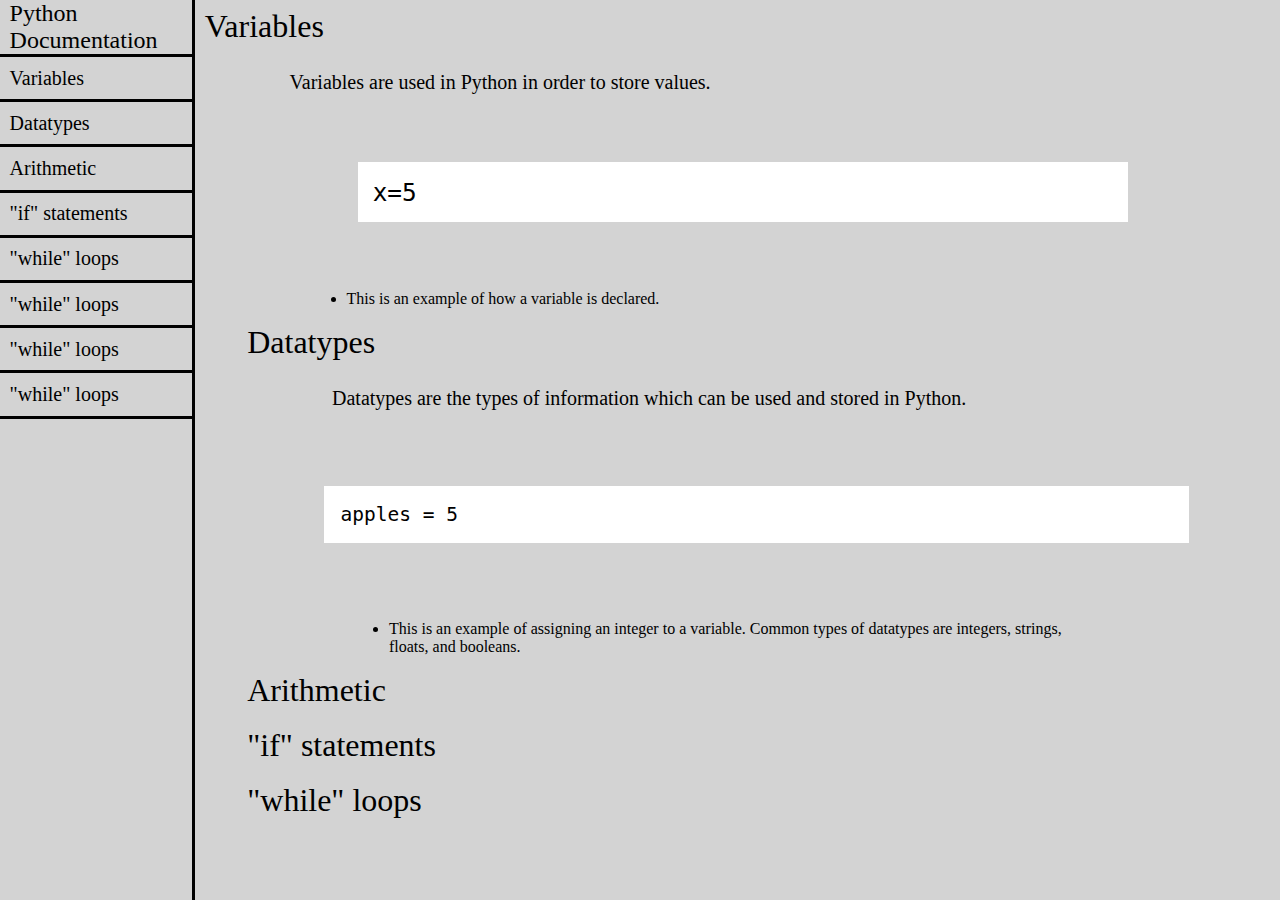
<file: documentation.html>
<!DOCTYPE html>
<html>
<head>
  <title>Python</title>
  <link rel = "stylesheet"
   type = "text/css"
   href = "documentation.css" />
</head>
<main id="doc_main">
  <section id="variables" class="main_section"></section>
  <header class="section-head">Variables</header><br>
  <p>Variables are used in Python in order to store values.<p>
  <code>x=5</code>
  <ul>
    <li>This is an example of how a variable is declared.</li>
  </ul>
  <section id="datatypes" class="main_section"
  </section>
  <header class="section-head">Datatypes</header><br>
  <p>Datatypes are the types of information which can be used and stored in Python.</p>
  <code>apples = 5</code>
  <ul>
  <li>This is an example of assigning an integer to a variable. Common types of datatypes are integers, strings, floats, and booleans.
  </ul>
  <section id="arithmetic" class="main_section"></section>
  <header class="section-head">Arithmetic</header><br>
  <section id="if_statements" class="main_section"></section>
  <header class="section-head">"if" statements</header><br>
  <section id="while_loops" class="main_section"></section>
  <header class="section-head">"while" loops</header><br>
 </main> 
  <nav id="nav-bar">
    <header id="nav-title" >Python Documentation</header>
    <a class="nav-link" href="#variables">Variables</a>
    <a class="nav-link" href="#datatypes">Datatypes</a>
    <a class="nav-link" href="#arithmetic">Arithmetic</a>
    <a class="nav-link" href="#if_statements">"if" statements</a>
    <a class="nav-link" href="#while_loops">"while" loops</a>
    <a class="nav-link" href="#while_loops">"while" loops</a>
    <a class="nav-link" href="#while_loops">"while" loops</a>
    <a class="nav-link" href="#while_loops">"while" loops</a>
  </nav>
</html>
</file>
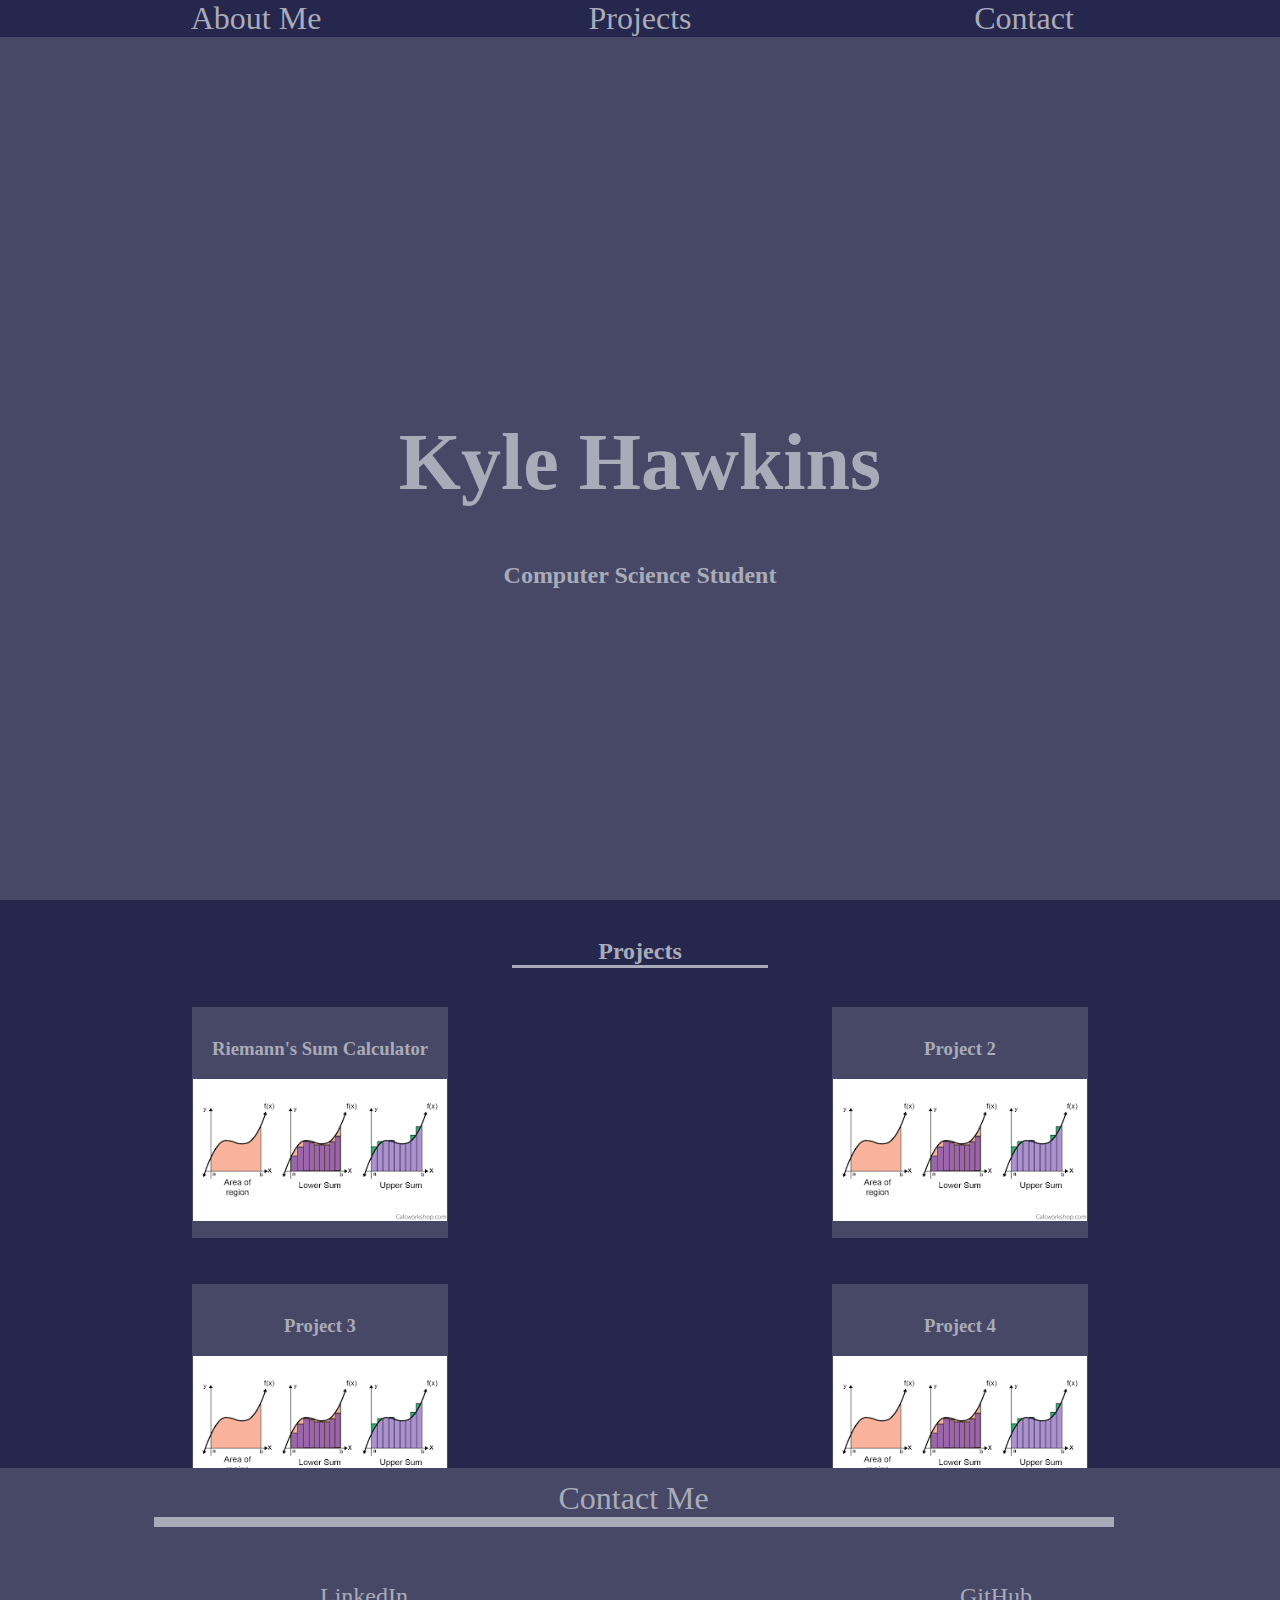
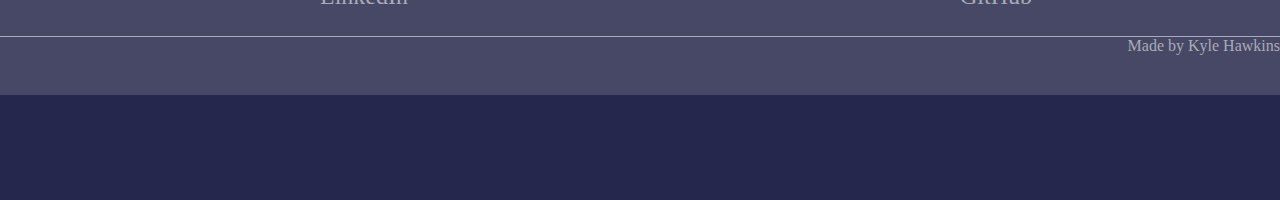
<file: portfolio.html>
<!DOCTYPE html>
<html>
 <head>
   <title>Kyle Hawkins' Portfolio</title>
   <link rel = "stylesheet"
   type = "text/css"
   href = "portfolio.css" />
  </head>
<body>
  <nav id="navbar">
    <a class="nav-link" href="#welcome-section">About Me</a>
    <a class="nav-link" href="#projects">Projects</a>
    <a class="nav-link" href="#footer-head">Contact</a>
  </nav>
  <section id="welcome-section">
    <div id="welcome">
    <h1>Kyle Hawkins</h1>
    <h2>Computer Science Student</h2>
    </div>
  </section>
  <section id="stuff">
    <h2 id="prohead">Projects</h2>
  <div id="projects">
    <div class="project-group" id="project1">
    <h3 class="project-title">Riemann's Sum Calculator</h3>
    <a class="project-link"><img class="project-image" src="[data-uri]"></a>
    </div>
    <div class="project-group" id="project2">
    <h3 class="project-title">Project 2</h3>
    <a class="project-link"><img class="project-image" src="[data-uri]"></a>
    </div>
    <div class="project-group" id="project3">
    <h3 class="project-title">Project 3</h3>
    <a class="project-link"><img class="project-image" src="[data-uri]"></a>
    </div>
    <div class="project-group" id="project4">
    <h3 class="project-title">Project 4</h3>
    <a class="project-link" ><img class="project-image" src="[data-uri]"></a>
      
    </div>
    
   </div>
    <footer>
      <p id="footer-head">Contact Me</p>
    <div id="footer-container">
      <div class="link">
      <p>LinkedIn</p>
      </div>
      <div class="link">
      <p>GitHub</p>
      </div>
      </div>
      <p id="made">Made by Kyle Hawkins</p>
        </footer>
  </section>
  
  
</body>
  
  </html>
</file>
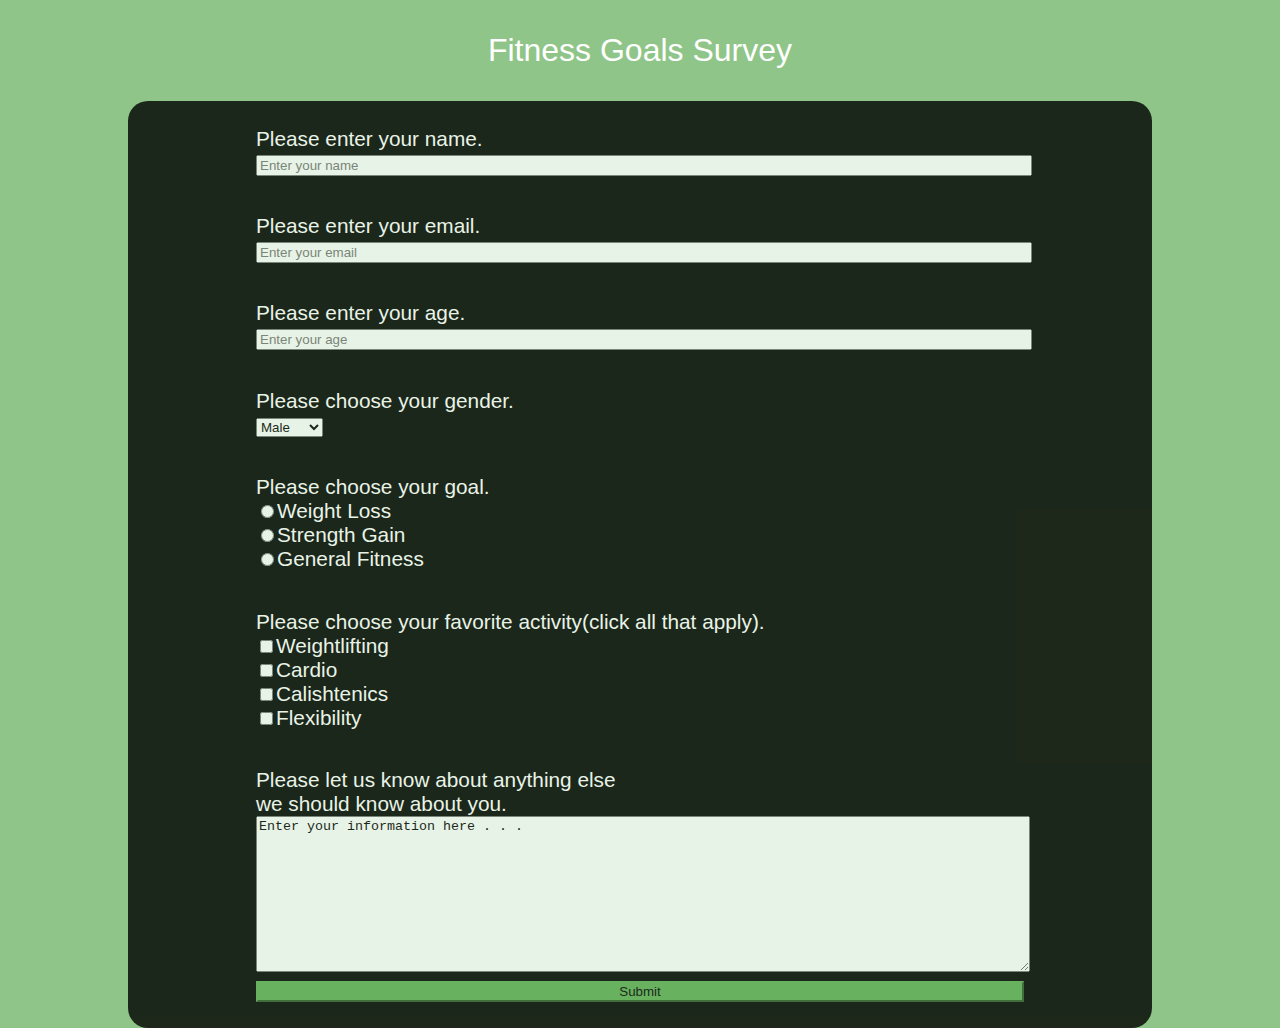
<file: survey.html>
<!DOCTYPE HTML>
<html>
  <head>
    <title id="title"><h1>Survey</h1></title>
    <link rel = "stylesheet"
   type = "text/css"
   href = "survey.css" />
  </head>
  <body>
      <div id="overlay">
    <p id="description">Fitness Goals Survey</p>
    <form id="survey-form">
      <label for="name" id="name-label">Please enter your name.</label><br>
      <input id="name" type="text" placeholder="Enter your name" required><br>
      <label for="email" id="email-label">Please enter your email.</label><br>
      <input id="email" type="email" placeholder="Enter your email" required><br>
      <label for="number" id="number-label">Please enter your age.</label><br>
      <input id="number" type="number" placeholder="Enter your age" minlength="1" maxlength="3" required><br>
      <label for="dropdown" id="dropdown-label">Please choose your gender.</label><br>
      <select name="feature" id="dropdown">
        <option value="Male">Male</option>
        <option value="Female">Female</option>
        <option value="Other">Other</option>
      </select><br>
      <div id="goal-div">
      <label for="goal" id="goal-label">Please choose your goal.</label><br>
      <label id="weight-loss-button" for="weight-loss">
        <input value="Weight Loss" type="radio" name="goal">Weight Loss
      </label><br>
      <label for="strength-gain">
        <input value="Strength Gain" id="strength-gain" type="radio" name="goal">Strength Gain
      </label><br>
      <label for="general-fitness">
        <input value="General Fitness" id="general-fitness" type="radio" name="goal">General Fitness
        </label><br></div>
      <div id="activity-div">
      <label for="activity" id="activity-label">Please choose your favorite activity(click all that apply).</label><br>
      <label for="weightlifting" id="weightlifting-label">
        <input value="Weightlifting" id="weightlifting" type="checkbox" name="activity">Weightlifting</label><br>
      <label for="cardio" id="cardio-label">
        <input value="Cardio" id="cardio" type="checkbox" name="activity">Cardio</label><br>
      <label for="Calisthenics" id="calisthenics-label">
        <input value="Calisthenics" id="calisthenics" type="checkbox" name="activity">Calishtenics</label><br>
      <label value="Flexibility" for="Flexibility" id="flexibility-label">
        <input id="flexibility" type="checkbox" name="activity">Flexibility</label><br>
      </div>
      <label for="comments" id="comments-label">Please let us know about anything else <br>we should know about you.</label><br>
      <textarea id="comments" rows="10" columns="20">Enter your information here . . .</textarea><br>
      <button type="submit" id="submit">Submit</button>
    </form>
   </div>
  </body>
  
</html>
</file>
<file: documentation.css>
code{
  background-color:white;
  padding: 2% 0 2% 2%;
  width:100%;
}
#nav-bar > a{
  font-size: 1.25em;
  display: block;
  text-decoration: none;
  color: black;
  padding: 5% 0% 5% 5%;
  border-bottom:solid;
  
}
#nav-bar{
width: 15%;
height: 100%;
background-color: lightgrey;
position: fixed;
left:0;
top:0;
overflow-y:auto;
border-right: solid;
  
 
}
main{
  position:absolute;
  left: 16%;
  
}
#nav-title{
  padding-left:5%;
  font-size: 1.5em;
  border-bottom: solid;
  left:1%;
}
header{
  font-size: 1.25em;
}
body{
background-color: lightgrey;
}


.main_section{
 margin-left:5%; 
 width:100%;
}
p{
  padding-left:9%;
  font-size: 1.25em;
  margin:1%;
}
code{
  margin:9%;
  font-size: 1.5em;
  display:block;
  
}
.section-head{
  font-size:2em;

}
ul{
  margin-left:12%;
}
</file>
<file: portfolio.css>
a{
  color:#AAABB8;
  text-decoration:none;
  font-family:Georgia;
}

nav{
  position:fixed;
  top:0;
  left:0;
  width: 100%;
  display:flex;
  justify-content: space-evenly;
  background-color: #25274D;
  z-index:10;
  align-items:center;
}
#welcome-section{
  display:flex;
  align-items:center;
  justify-content: center;
  position:absolute;
  width:100%;
  height:100%;
  background-color: #464866;
  left:0%;
  top:0%;
}
.nav-link{
  font-size: 200%;
  width:20%;
  text-align:center;
  height:120%;
  transition: background-color .5s ease-in;
}
.nav-link:hover{
  background-color:black;
}

h1{
  text-align:center;
  font-size: 5em
}
h2{
  text-align:center;
}
body{
  font-family:Georgia;
  color:#AAABB8;
}
#welcome-section{
  position:absolute;
  top:4%;
}
#stuff{
  position:absolute;
  left:0;
  top:100%;
  width:100%;
  background-color: #25274D;
  height: 100%;
}
#projects{
  background-color: #25274D;
  display:grid;
  grid-template-columns:50% 50%;
  text-align:center;
  padding-bottom: 15%;
  grid-row-gap: 10%;
}
.project-title{
  padding-top:5%;
}
.project-image{
  width:99%;
  padding-bottom: 5%;

}
#prohead{
  text-align:center;
  border-bottom: solid;
  margin: 3% 40%
}
.project-group{
  background-color: #464866;
  margin-left: 30%;
  margin-right: 30%;
  transition: transform 0.3s ease-out;
  
}
.project-group:hover{
  transform: translateY(8px);
}
footer{
  font-family:Georgia;
  position: relative;
  bottom:25%;
  left:0%;
  width:100%;
  color:AAABB8;
  background-color:#464866;
  
}
#footer-container{
  display:flex;
  justify-content: space-evenly;
  flex-direction:row;
  font-size:1.5em;
  
}
.link{
 padding-bottom:2%;
 width:100%;
 padding-left:25%;
 transition-duration: 0.3s;
 transition-timing-function:ease-in;
}
.link:hover{
  transform: translate(0px,8%);
}
#footer-head{
  padding-top:1%;
  text-align:center;
  font-size: 2em;
  border-bottom: solid 10px;
  width:75%;
  margin-left:12%;
}
#made{
  position:relative;
  text-align:right;
  border-top: solid 1px;
  bottom:2.5em;
}
</file>
<file: survey.css>
body{
  background:url("https://lh3.googleusercontent.com/proxy/K6Sxq7vE4nGyUtF1ozYwFcR-1FY2n4XonpEQBKCxYwNhgITfKSB3TnDVmJtAIPDg30osJucV5it_xR9Jm2rAUoDZjlwI69X3-V5tuuEJXfc8mwZKlJ3PpCw");
  background-size: cover;  
}
#survey-form{
  font-size:1.3em;
  font-family:Verdana,Geneva,sans-serif;
  background-color:black;
  color:White;
  opacity:0.8;
  margin: 0 10% 0 10%;
  padding:2% 10% 2% 10%;
  border-radius:20px;
}
#description{
  text-align:center;
  font-size: 2em;
  font-family:Verdana,Geneva,sans-serif;
  color:white;
}
#name{
  width:100%;
  margin-bottom: 5%;
}
#email{
  width:100%;
  margin-bottom: 5%;
}
#number{
  width:100%;
  margin-bottom: 5%;
}
#dropdown{
  margin-bottom:5%;
}
#goal-div{
  margin-bottom: 5%;
}
#activity-div{
  margin-bottom: 5%;
}
#submit{
  width: 100%;
  background:#5FAD56;
  border-color:#5FAD56;
}
#comments{
  width:100%
}
#overlay{
  position:absolute;
  left:0;
  top:0;
  width:100%;
  background-color: rgba(95,173,86,0.7);
  z-index:2;
}
</file>
